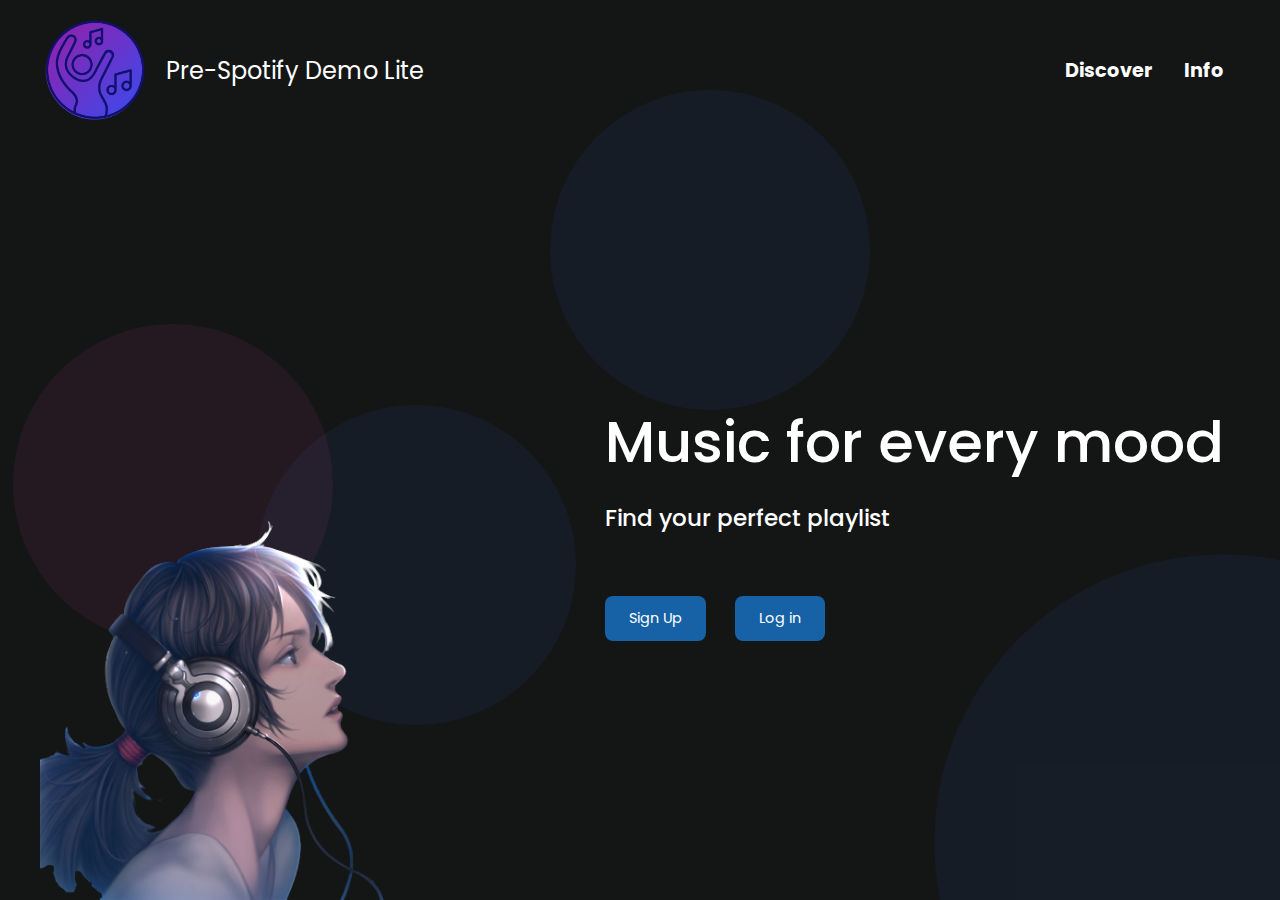
<file: index.html>
<!DOCTYPE html>
<html lang="en">
<head>
  <meta charset="UTF-8">
  <link rel="icon" href="images/favicon.ico">
  <link href="styles.css" rel="stylesheet">
  <link href="index.css" rel="stylesheet">
  <title>Beta Spotify</title>
</head>

<body class="container full-height-grow">
  <header class="main-header">
    <a href="index.html" class="brand-logo">
      <img src="images/logo1.png" width="110px" height="110px">
      <div class="brand-logo-name">Pre-Spotify Demo Lite</div>
    </a>
    <nav class="main-nav">
      <ul>
        <li><a href="discover.html"><b>Discover</b></a></li>
        <li><a href="info.html"><b>Info</b></a></li>
      </ul>
    </nav>
  </header>
  <section class="home-main-section">
    <div class="img-wrapper">
      <div class="anime-image"></div>
    </div>
    <div class="call-to-action">
      <h1 class="title">Music for every mood</h1>
      <span class="subtitle">Find your perfect playlist</span>
      &nbsp;
      <a href="https://www.spotify.com/kz-en/signup/?forward_url=https%3A%2F%2Fopen.spotify.com%2F&sp_t_counter=1" class="btn">Sign Up</a>
      <a href="https://accounts.spotify.com/en/login?continue=https:%2F%2Fopen.spotify.com%2F&_ga=2.192162472.386618220.1612017858-751762160.1612017858" class="btn btn2">Log in</a>
    </div>
  </section>
  <div class="home-page-circle-1"></div>
  <div class="home-page-circle-2"></div>
  <div class="home-page-circle-3"></div>
  <div class="home-page-circle-4"></div>
</body>
</html>
</file>
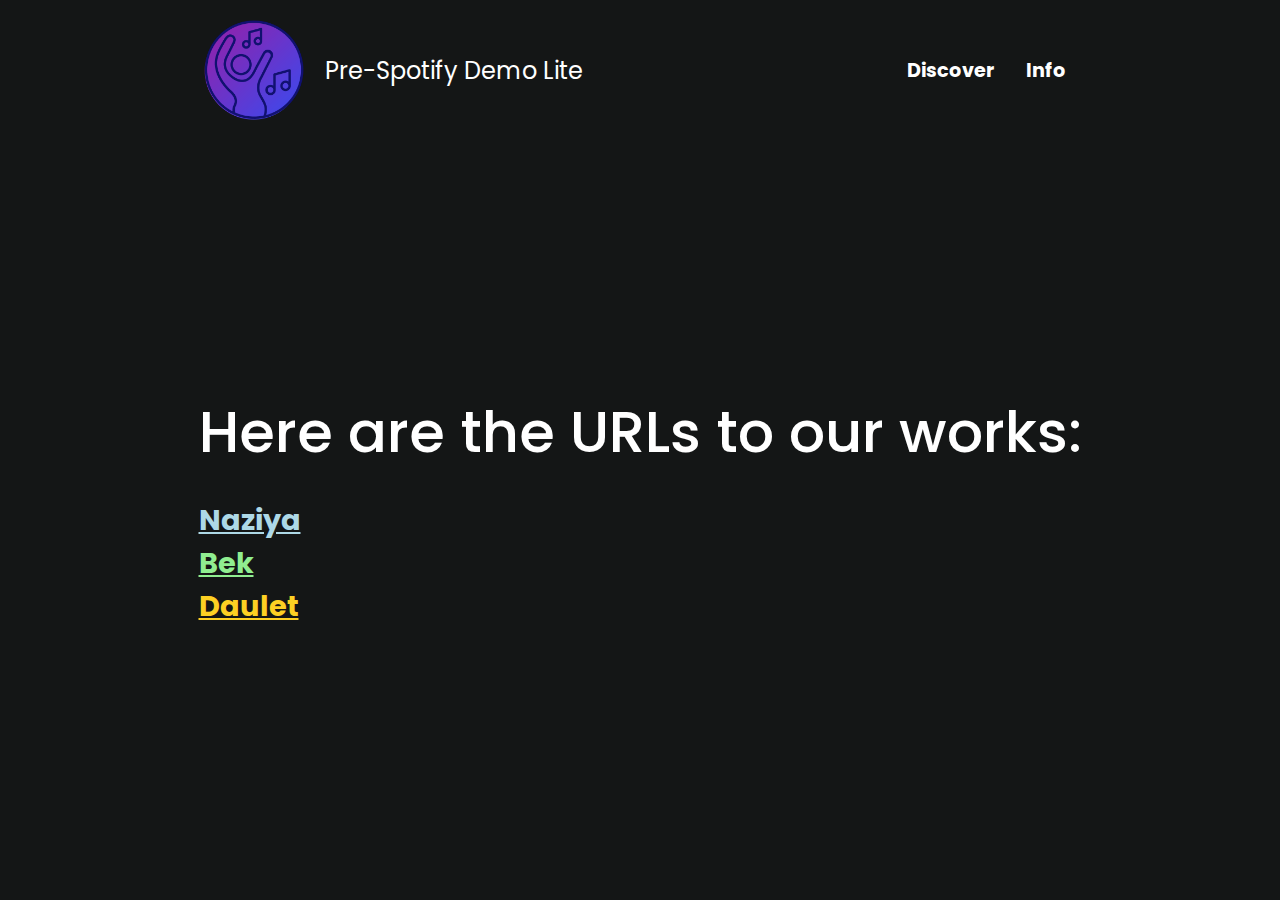
<file: about-us.html>
<!DOCTYPE html>
<html lang="en">
<head>
  <meta charset="UTF-8">
  <link rel="icon" href="images/favicon.ico">
  <link href="styles.css" rel="stylesheet">
  <link href="discover.css" rel="stylesheet">
  <title>Beta-spotify - Discover</title>
</head>

<body class="full-height-grow">
  <div class="container full-height-grow">
    <header class="main-header">
      <a href="index.html" class="brand-logo">
        <img src="images/logo1.png" width="110px" height="110px">
        <div class="brand-logo-name">Pre-Spotify Demo Lite</div>
      </a>
      <nav class="main-nav">
        <ul>
          <li><a href="discover.html"><b>Discover</b></a></li>
          <li><a href="info.html"><b>Info</b></a></li>
        </ul>
      </nav>
    </header>
    <section class="discover-main-section">
      <div class="call-to-action">
        <h1 class="title">Here are the URLs to our works:</h1>

      <h2><a style="color:lightblue" href="http://nazzeya.github.io/cv-se2019/">Naziya</a><br>
          <a style="color:lightgreen" href="https://bekab06.github.io/web_page/">Bek</a><br>
          <a style="color:#FDD023" href="https://st0rmg0d.github.io/myPage_w-lil_css/">Daulet</a>

      </h2>
      </div>

    </section>
  </div>


</body>
</html>
</file>
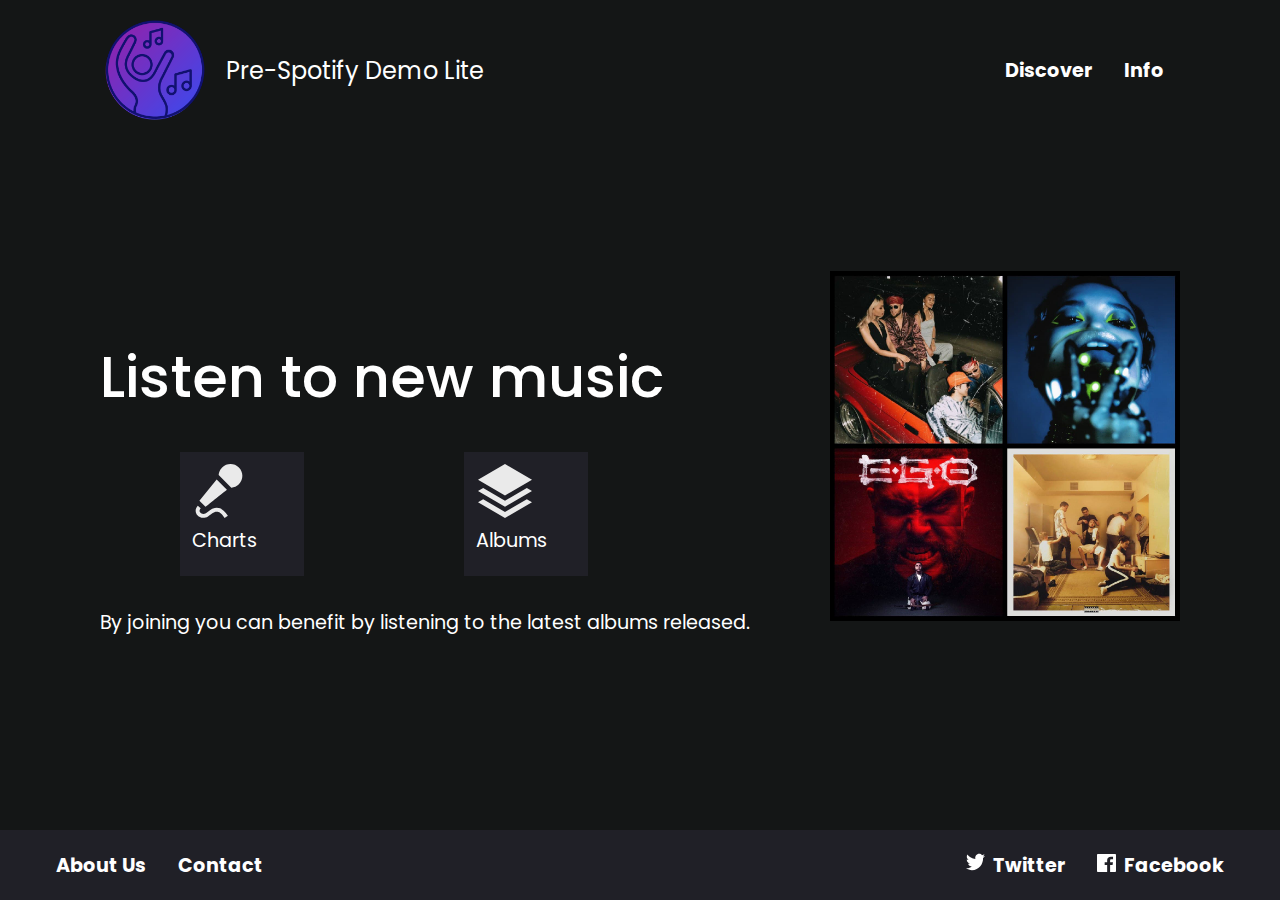
<file: discover.html>
<!DOCTYPE html>
<html lang="en">
<head>
  <meta charset="UTF-8">
  <link rel="icon" href="images/favicon.ico">
  <link href="styles.css" rel="stylesheet">
  <link href="discover.css" rel="stylesheet">
  <title>Beta-spotify - Discover</title>
</head>

<body class="full-height-grow">
  <div class="container full-height-grow">
    <header class="main-header">
      <a href="index.html" class="brand-logo">
        <img src="images/logo1.png" width="110px" height="110px">
        <div class="brand-logo-name">Pre-Spotify Demo Lite</div>
      </a>
      <nav class="main-nav">
        <ul>
          <li><a href="discover.html"><b>Discover</b></a></li>
          <li><a href="info.html"><b>Info</b></a></li>
        </ul>
      </nav>
    </header>
    <section class="discover-main-section">
      <div class="call-to-action">
        <h1 class="title">Listen to new music</h1>
        <div class="icon-section">
          <div class="icon">
            <a href="https://spotifycharts.com/">
            <img src="images/microphone.svg">
              Charts
          </div>
        </a>
          <div class="icon">
            <a href="https://open.spotify.com/">
            <img src="images/albums.svg">
            Albums
          </div>
        </a>
        </div>
        By joining you can benefit by listening to the latest albums released.
      </div>
      <img class="covers-image" src="images/covers-image1.jpg">
    </section>
  </div>

  <footer class="main-footer">
    <div class="container">
      <nav class="footer-nav">
        <ul>
          <li><a href="about-us.html">About Us</a></li>
          <li><a href="mailto:name@email.com">Contact</a></li>
        </ul>
      </nav>
      <nav class="footer-nav">
        <ul>
          <li>
            <a href="https://twitter.com/Spotify" class="social-link">
              <img src="images/twitter.svg">
              Twitter
            </a>
          </li>
          <li>
            <a href="https://www.facebook.com/Spotify/" class="social-link">
              <img src="images/facebook.svg">
              Facebook
            </a>
          </li>
        </ul>
      </nav>
    </div>
  </footer>
</body>
</html>
</file>
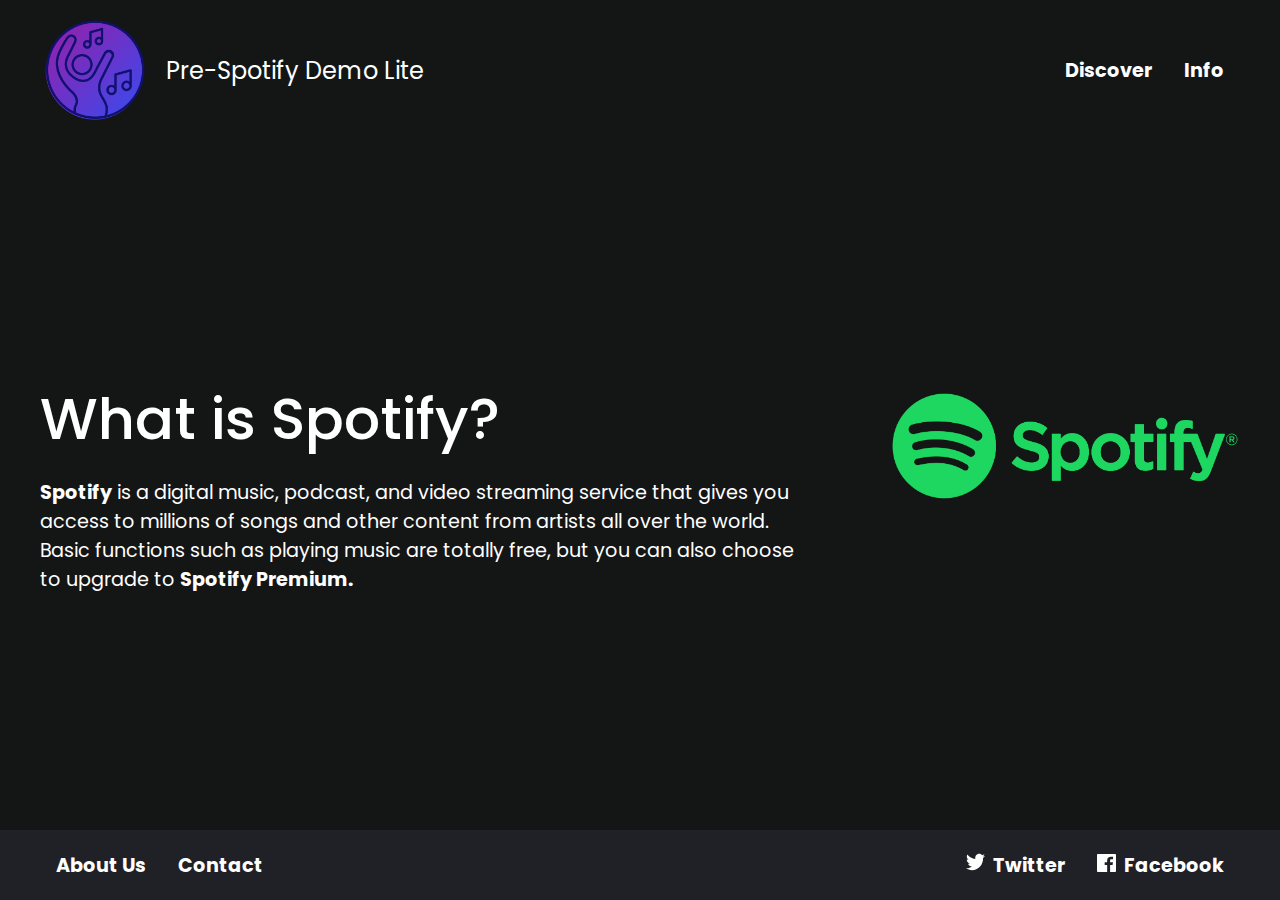
<file: info.html>
<!DOCTYPE html>
<html lang="en">
<head>
  <meta charset="UTF-8">
  <link rel="icon" href="images/favicon.ico">
  <link href="styles.css" rel="stylesheet">
  <link href="discover.css" rel="stylesheet">
  <title>Beta-spotify - Discover</title>
</head>

<body class="full-height-grow">
  <div class="container full-height-grow">
    <header class="main-header">
      <a href="index.html" class="brand-logo">
        <img src="images/logo1.png" width="110px" height="110px">
        <div class="brand-logo-name">Pre-Spotify Demo Lite</div>
      </a>
      <nav class="main-nav">
        <ul>
          <li><a href="discover.html"><b>Discover</b></a></li>
          <li><a href="info.html"><b>Info</b></a></li>
        </ul>
      </nav>
    </header>
    <section class="discover-main-section">
      <div class="call-to-action">
        <h1 class="title">What is Spotify?</h1>

      <b>Spotify</b> is a digital music, podcast, and video streaming service that gives you access to millions of songs and other content from artists all over the world. Basic functions such as playing music are totally free, but you can also choose to upgrade to <b>Spotify Premium.</b>
      </div>
      <img class="covers-image" src="images/spotify.png">
    </section>
  </div>

  <footer class="main-footer">
    <div class="container">
      <nav class="footer-nav">
        <ul>
          <li><a href="about-us.html">About Us</a></li>
          <li><a href="mailto:name@email.com">Contact</a></li>
        </ul>
      </nav>
      <nav class="footer-nav">
        <ul>
          <li>
            <a href="https://twitter.com/Spotify" class="social-link">
              <img src="images/twitter.svg">
              Twitter
            </a>
          </li>
          <li>
            <a href="https://www.facebook.com/Spotify/" class="social-link">
              <img src="images/facebook.svg">
              Facebook
            </a>
          </li>
        </ul>
      </nav>
    </div>
  </footer>
</body>
</html>
</file>
<file: styles.css>
@import url('https://fonts.googleapis.com/css?family=Poppins:400,500,700');

body {
  padding: 0;
  margin: 0;
  background-color: #141616;
  font-family: Poppins, sans-serif;
  font-size: 1.2rem;
  color: white;
  min-height: 100vh;
}

.full-height-grow {
  display: flex;
  flex-direction: column;
}

.brand-logo {
  display: flex;
  align-items: center;
  font-size: 1.25em;
  color: inherit;
  text-decoration: none;
}

.charts-logo {
  display: flex;
  align-items: left;
  font-size: 1.25em;
  color: inherit;
  text-decoration: none;
}

.brand-logo-name {
  margin-left: 1rem;
}

.main-nav ul, .footer-nav ul {
  display: flex;
  margin: 0;
  padding: 0;
  list-style: none;
}

.main-nav a, .footer-nav a {
  color: inherit;
  text-decoration: none;
  padding: 1rem;
}

.main-nav a:hover, .footer-nav a:hover  {
  color: #adadad;
}

.main-header, .main-footer {
  display: flex;
  justify-content: space-between;
  align-items: center;
}

.main-header {
  height: 140px;
}

.main-footer {
  height: 70px;
  background-color: #202027;
  font-weight: bold;
}

.social-link img {
  width: 1em;
  margin-right: .25rem;
}

.main-footer .container {
  display: flex;
  justify-content: space-between;
}

.container {
  max-width: 1200px;
  margin: 0 auto;
  padding: 0 40px;
  flex-grow: 1;
}

.title {
  font-weight: 500;
  font-size: 3em;
  margin-bottom: 1rem;
  margin-top: 0;
}

.subtitle {
  font-weight: 500;
  font-size: 1.2em;
  margin-bottom: 2rem;
}

.btn {
  color: white;
  background-color: #1762A7;
  padding: .75rem 1.5rem;
  border-radius: .5rem;
  text-decoration: none;
  font-size: .9rem;
  outline: none;
  border: none;
  cursor: pointer;
}

.btn:hover {
  background-color: #2180d8;
}

.btn:focus {
  background-color: #2796ff;
}

.btn2{
  margin-left:130px;
  margin-top:-45px;

}
</file>
<file: index.css>
.home-main-section {
  display: flex;
  align-items: stretch;
  justify-content: space-between;
  flex-grow: 1;
}

.home-main-section .img-wrapper {
  flex-grow: 1;
  flex-direction: column;
  display: flex;
  align-items: stretch;
  justify-content: flex-end;
}

.home-main-section .anime-image {
  background-image: url(images/anime.png);
  flex-grow: 1;
  max-height: 70vh;
  min-width: 30vw;
  background-size: contain;
  background-repeat: no-repeat;
  background-position: bottom left;
}

.home-main-section .call-to-action {
  display: flex;
  flex-direction: column;
  align-items: flex-start;
  margin: 1rem;
  align-self: center;
}

@media (max-width: 900px) {
  .home-main-section .img-wrapper {
    display: none;
  }

  .home-main-section {
    justify-content: center;
  }
}

.home-page-circle-1 {
  position: absolute;
  width: 25vw;
  height: 25vw;
  border-radius: 50%;
  background-color: rgb(188, 58, 128, .1);
  bottom: 20vw;
  left: 1vw;
  z-index: -1;
}

.home-page-circle-2 {
  position: absolute;
  width: 25vw;
  height: 25vw;
  border-radius: 50%;
  background-color: rgb(52, 87, 178, .1);
  top: 10vh;
  left: 43vw;
  z-index: -1;
}

.home-page-circle-3 {
  position: absolute;
  overflow: hidden;
  width: 45vw;
  height: 45vw;
  bottom: 0;
  right: 0;
  z-index: -1;
}

.home-page-circle-3::before {
  content: '';
  transform: translate(40%, 40%);
  position: absolute;
  height: 100%;
  width: 100%;
  border-radius: 50%;
  background-color: rgb(52, 87, 178, .1);
}

.home-page-circle-4 {
  position: absolute;
  width: 25vw;
  height: 25vw;
  border-radius: 50%;
  background-color: rgb(52, 87, 178, .1);
  top: 45vh;
  left: 20vw;
  z-index: -1;
}
</file>
<file: discover.css>
.discover-main-section {
  display: flex;
  align-items: center;
  justify-content: space-between;
  flex-grow: 1;
}

.covers-image {
  width: 30vw;
  margin-left: 5rem;
  height: auto;
  max-width: 350px;
  margin-bottom:78px;
}

.icon-section {
  display: flex;
}


.icon {
  display: flex;
  flex-direction: column;
  justify-content: space-between;
  align-items: center;
  margin: 5rem;
  padding: .75rem;
  width: 100px;
  height: 100px;
  background-color: #202027;
  margin-bottom: 2rem;
  margin-top: 1rem;

}

.icon-section a{
  text-decoration: none;
  color: white;

}
</file>
